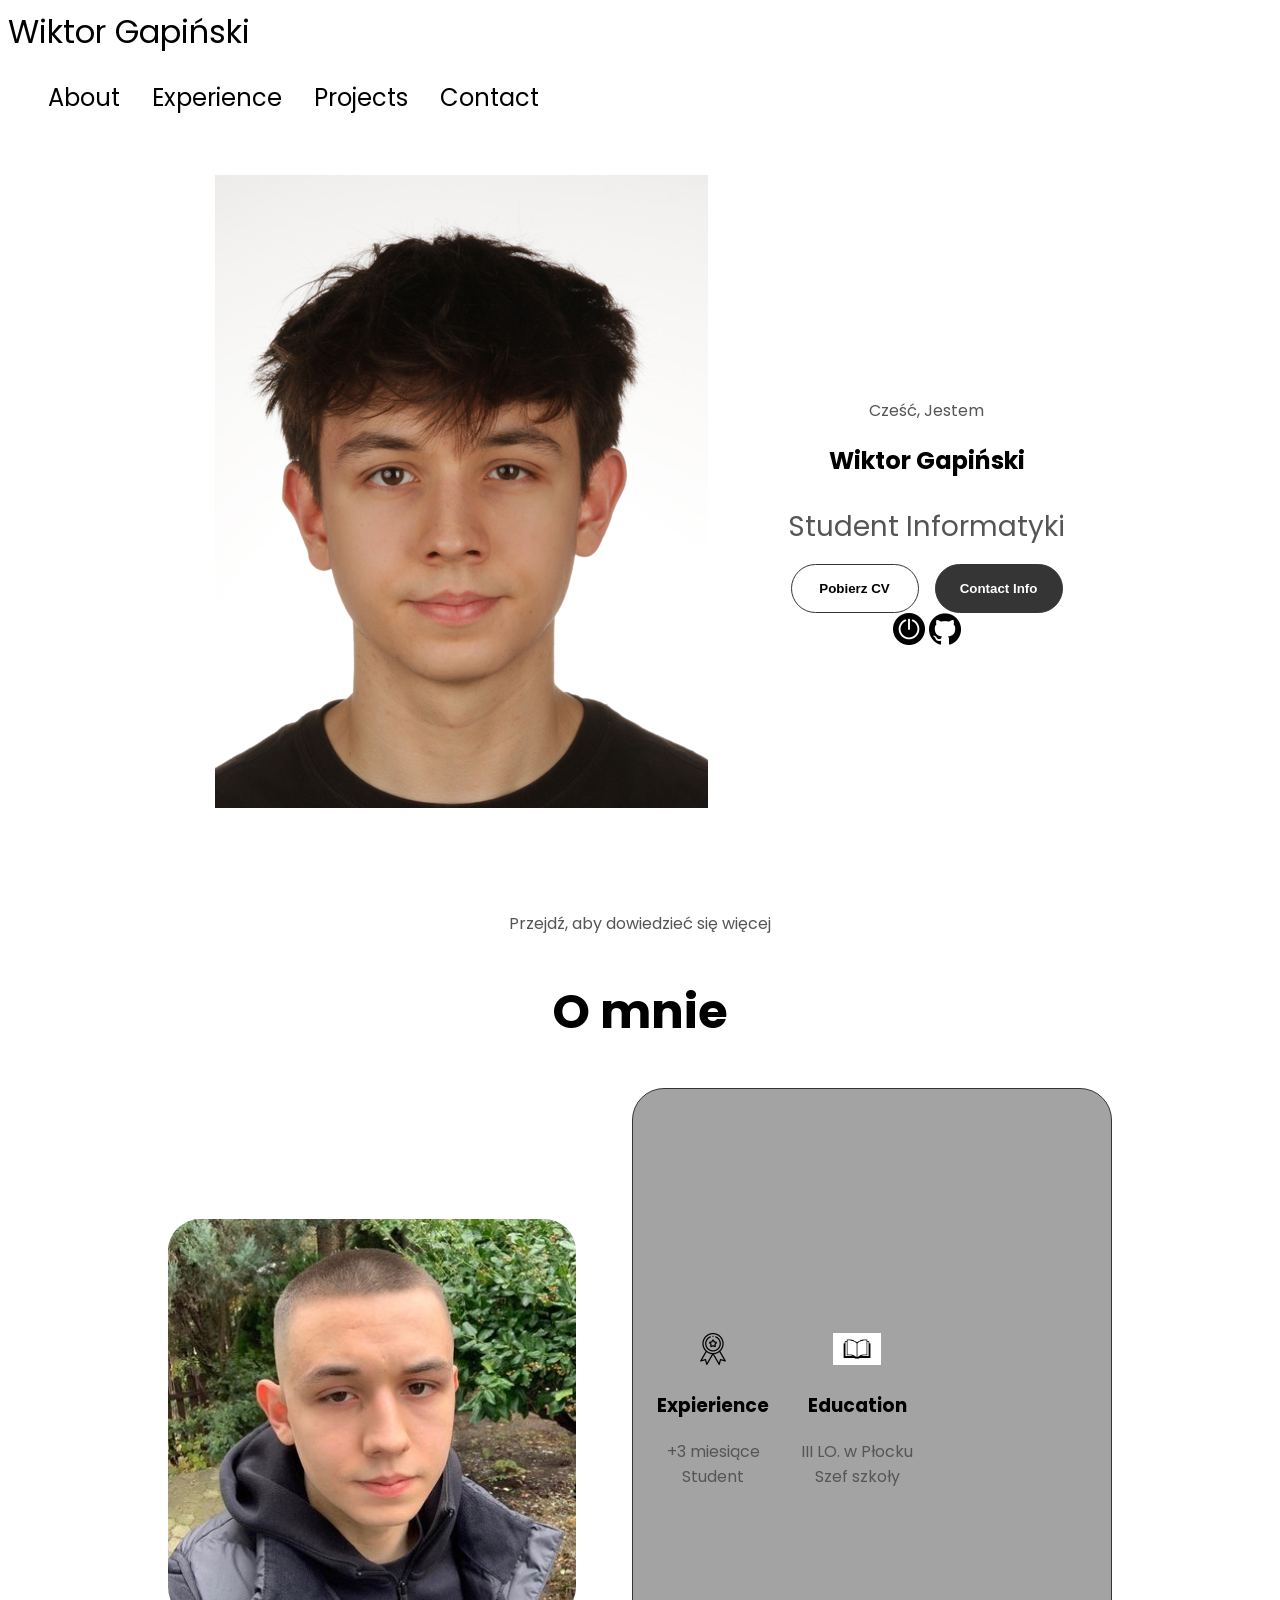
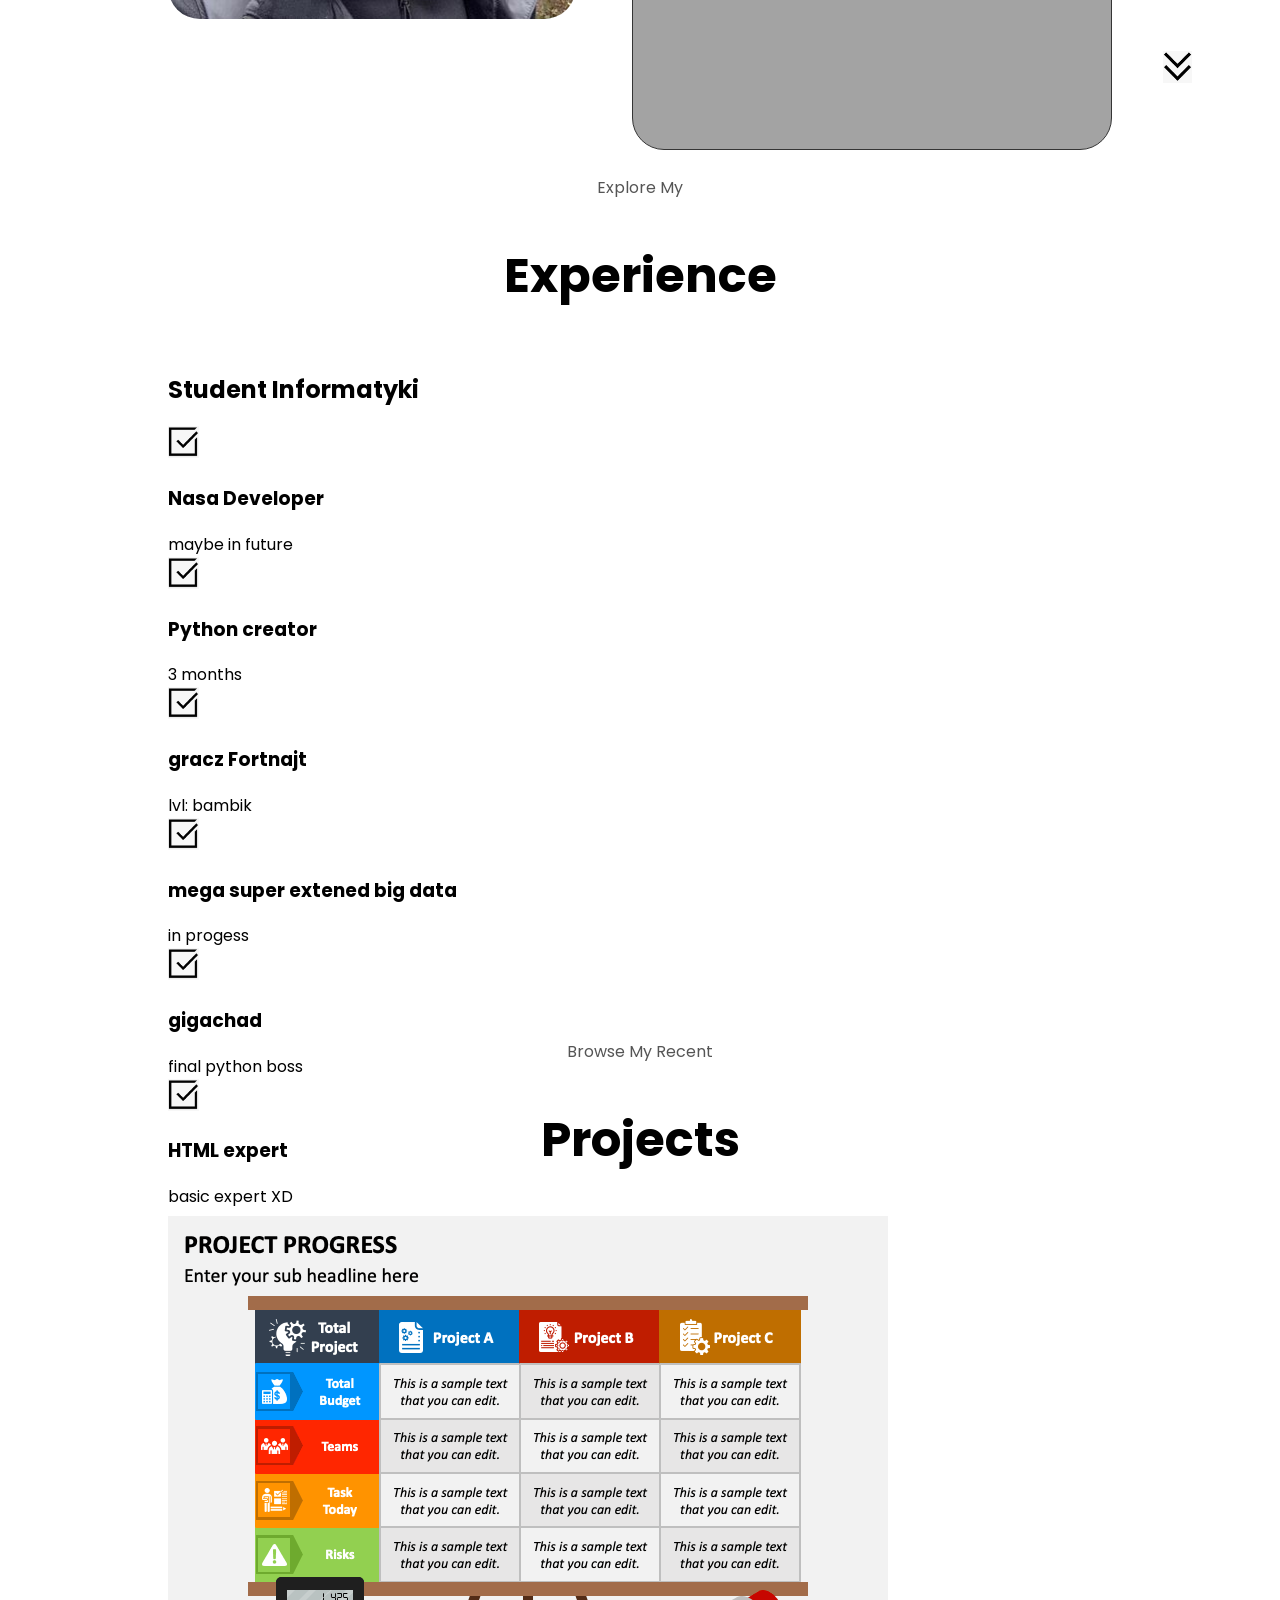
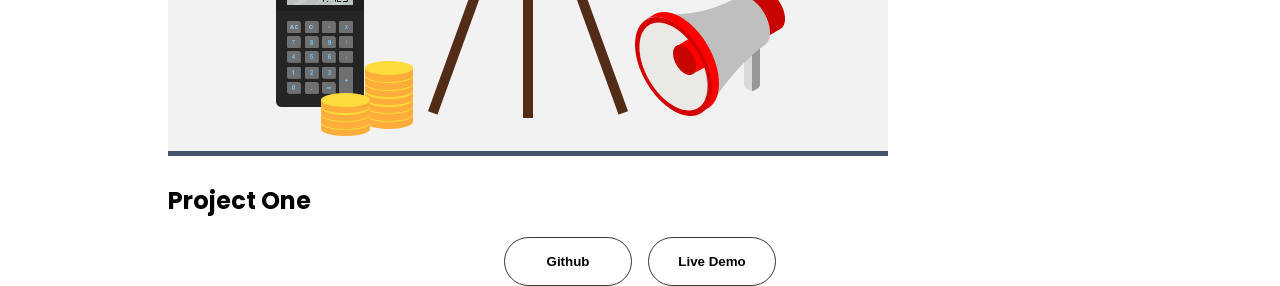
<file: website/index.html>
<!DOCTYPE html>
<html lang="en">
<head>
    <meta charset="UTF-8">
    <meta name="viewport" content="width=device-width, initial-scale=1.0">
    <title>My Portfolio</title>
    <link rel="stylesheet" href="style.css"/>
    <link rel="stylesheet" href="mediaqueries.css"/>
</head>
<body>
    <nav id="desktop-nav">
        <div class="logo">Wiktor Gapiński</div>
        <div>
            <ul class="nav-links">
                <li><a href="#about">About</a></li>
                <li><a href="#experience">Experience</a></li>
                <li><a href="#projects">Projects</a></li>
                <li><a href="#contact">Contact</a></li>
            </ul>
        </div>
    </nav>
    <nav id="hamburger-nav">
        <div class="logo">Wiktor Gapiński</div>
        <div class="hamburger-menu">
            <div class="hamburger-icon" onclick="toggleMenu()">
                <span></span>
                <span></span>
                <span></span>
            </div>
            <div class="menu-links">
                <li><a href="#about" onclick="toggleMenu()">About</a></li>
                <li><a href="#experience"  onclick="toggleMenu()">Experience</a></li>
                <li><a href="#projects" onclick="toggleMenu()">Projects</a></li>
                <li><a href="#contact" onclick="toggleMenu()">Contact</a></li>

            </div>
        </div>
     </nav>
     <section id="profile"> 
        <div class="section__pic-profile">
            <img src="./assets/profile-pic1.jpg" alt="Wiktor Gapiński profile picture"/> 
        </div>
        <div class="section__text">
            <p class="section__text__p1">Cześć, Jestem</p>
            <h1 class="title">Wiktor Gapiński</h1>
            <p class="section__text__p2">Student Informatyki</p>
            <div class="btn-container">
                <button class="btn btn-color-2" onclick="window.open('./assets/CV.pdf')"> Pobierz CV</button>
                <button class="btn btn-color-1" onclick="location.href='./#contact'"> Contact Info</button>
            </div>
            <div id="socials_container">
                <img src="./assets/guzik.png" alt="Mój profil fortnajt"
                class="icon" onclick="location.href='https://www.youtube.com/watch?v=xcKrWKt4ZMI'"/>
                <img src="./assets/25231.png" alt="Mój profil github"
                class="icon" onclick="location.href='https://github.com/WiktorGap"/>

            </div>
        </div>
     </section>
     <section id="about">
        <p class="section__text__p1">Przejdź, aby dowiedzieć się więcej</p>
        <h1 class="tittle">O mnie</h1>
        <div class="section-container">
            <div class="section__pic-container">
                <img src="./assets/sd.jpg" alt="Profile picture" class="about-pic"/>

            </div>
            <div class="about-details-container">
                <div class="about-containers" > 
                    <div class="details-container">
                        <img src="./assets/2441759.png" 
                        alt="expierience icon"
                        class="icon" />
                        <h3>Expierience</h3>
                        <p> +3 miesiące <br> Student </p>

                    </div>
                    <div class="details-container">
                        <img src="./assets/buk.jpg" 
                        alt="Education icon"
                        class="icon" />
                        <h3>Education</h3>
                        <p> III LO. w Płocku <br> Szef szkoły </p>

                    </div>
                </div>
            <div class="text-container">
                <p1></p1>

                </div>
            </div>
        </div>
        <img src="./assets/arrow.png"  alt="Arrow icon" class="icon arrow" oneclick="location.href='./#experience' "/>
        
     </section>
     <section id="expierience">
        <p class="section__text__p1">Explore My</p>
        <h1 class="tittle">Experience</h1>
        <div class="expierience-details-container">
            <div class="about-containers">
                <div class="details-container">
                    <h2 class="expierience-sub-tittle">Student Informatyki</h2>
                    <div class="article-container">
                        <article>
                            <img src="./assets/czek.png" alt="Expierience icon" class="icon"/>
                            <div>
                                <h3>Nasa Developer</h3>
                                <p1>maybe in future</p1>
                            </div>
                        </article>
                        <article>
                            <img src="./assets/czek.png" alt="Expierience icon" class="icon"/>
                            <div>
                                <h3>Python creator</h3>
                                <p1>3 months</p1>
                            </div>
                        </article>
                        <article>
                            <img src="./assets/czek.png" alt="Expierience icon" class="icon"/>
                            <div>
                                <h3>gracz Fortnajt</h3>
                                <p1>lvl: bambik</p1>
                            </div>
                        </article>
                        <article>
                            <img src="./assets/czek.png" alt="Expierience icon" class="icon"/>
                            <div>
                                <h3>mega super extened big data</h3>
                                <p1>in progess</p1>
                            </div>
                        </article>
                        <article>
                            <img src="./assets/czek.png" alt="Expierience icon" class="icon"/>
                            <div>
                                <h3> gigachad </h3>
                                <p1>final python boss</p1>
                            </div>
                        </article>
                        <article>
                            <img src="./assets/czek.png" alt="Expierience icon" class="icon"/>
                            <div>
                                <h3>HTML expert</h3>
                                <p1>basic expert XD</p1>
                            </div>
                        </article>

                    </div>
                </div>
            </div>
        </div>
     </section>
     <section id="projects">
        <p class="section__text__p1">Browse My Recent</p1>
            <h1 class="tittle">Projects</h1>
            <div class="details-container"> 
                <div class="details-container color-container">
                    <div class="article-container">
                        <img src="./assets/project1.png"  alt="Project 1" class="project-png" />
                    </div>
                    <h2 class="expierience-sub-tittle project-tittle">Project One</h2>
                    <div class="btn-container">
                        <button class="btn btn-color-2 project-btn" onclick="location.href='https://github.com/WiktorGap?tab=projects'">
                            Github
                        </button>
                        <button class="btn btn-color-2 project-btn" onclick="location.href='https://github.com/WiktorGap?tab=projects'">
                            Live Demo
                        </button>
                    </div>
                </div>
            </div>
            
     </section>
    <script src="script.js"></script>
    
</body>
</html>
</file>
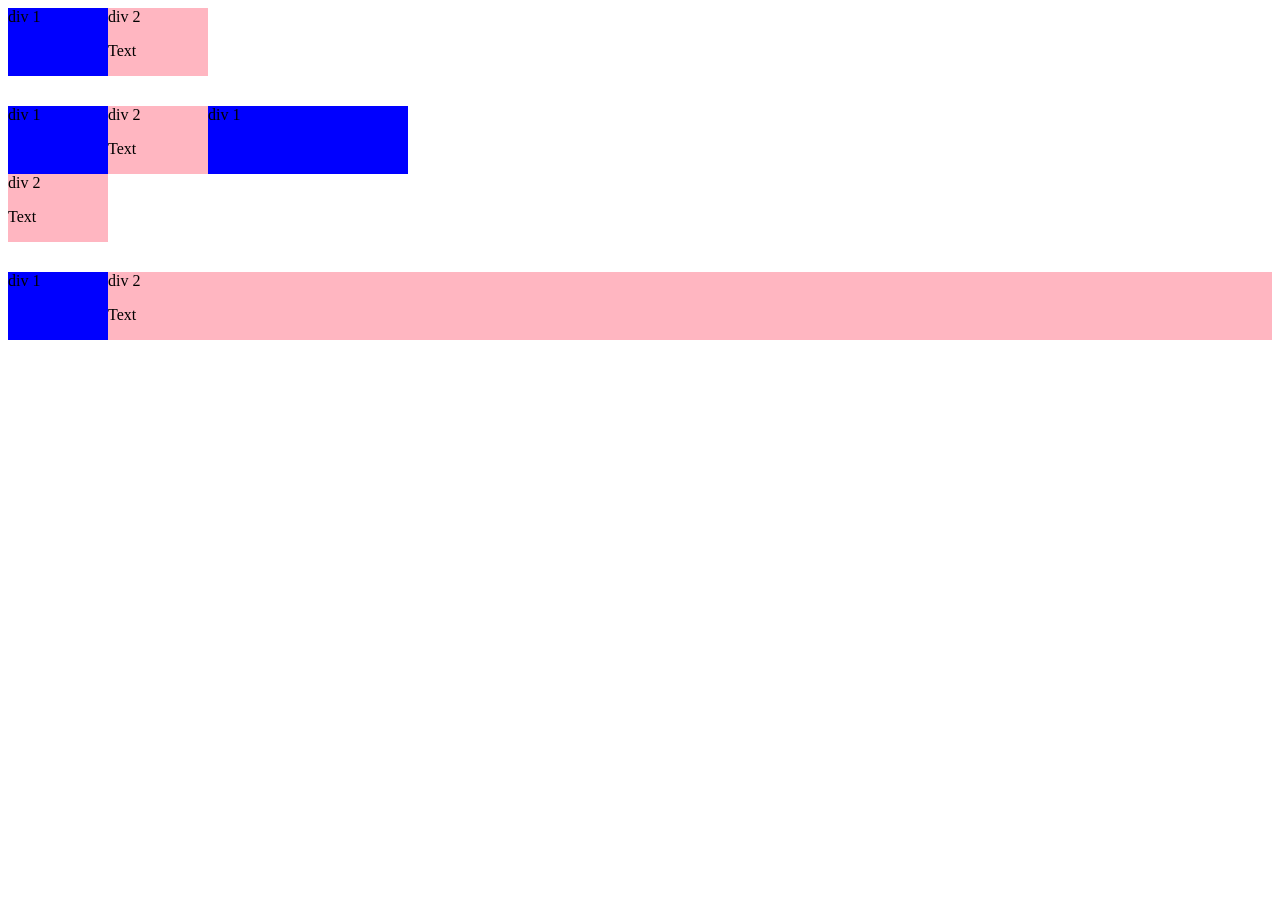
<file: HTMLCSS/grid.html>
<!DOCTYPE html>
<html>
  <head>
    <title>Grid Pratice</title>
  </head>
  <body>
    <div style="
      display: grid;
      grid-template-columns: 100px 100px;">
      <div style="background-color: blue;">div 1</div>
      <div style="background-color: lightpink;">div 2<p>Text</p></div>
    </div>

    <div style="
    margin-top: 30px;
    display: grid;
    grid-template-columns: 100px 100px 200px;">
    <div style="background-color: blue;">div 1</div>
    <div style="background-color: lightpink;">div 2<p>Text</p></div>
    <div style="background-color: blue;">div 1</div>
    <div style="background-color: lightpink;">div 2<p>Text</p></div>
  </div>


  <div style="
  margin-top: 30px;
  display: grid;
  grid-template-columns: 100px  1fr;">
  <div style="background-color: blue;">div 1</div>
  <div style="background-color: lightpink;">div 2<p>Text</p></div>
</div>




  </body>
</html>
</file>
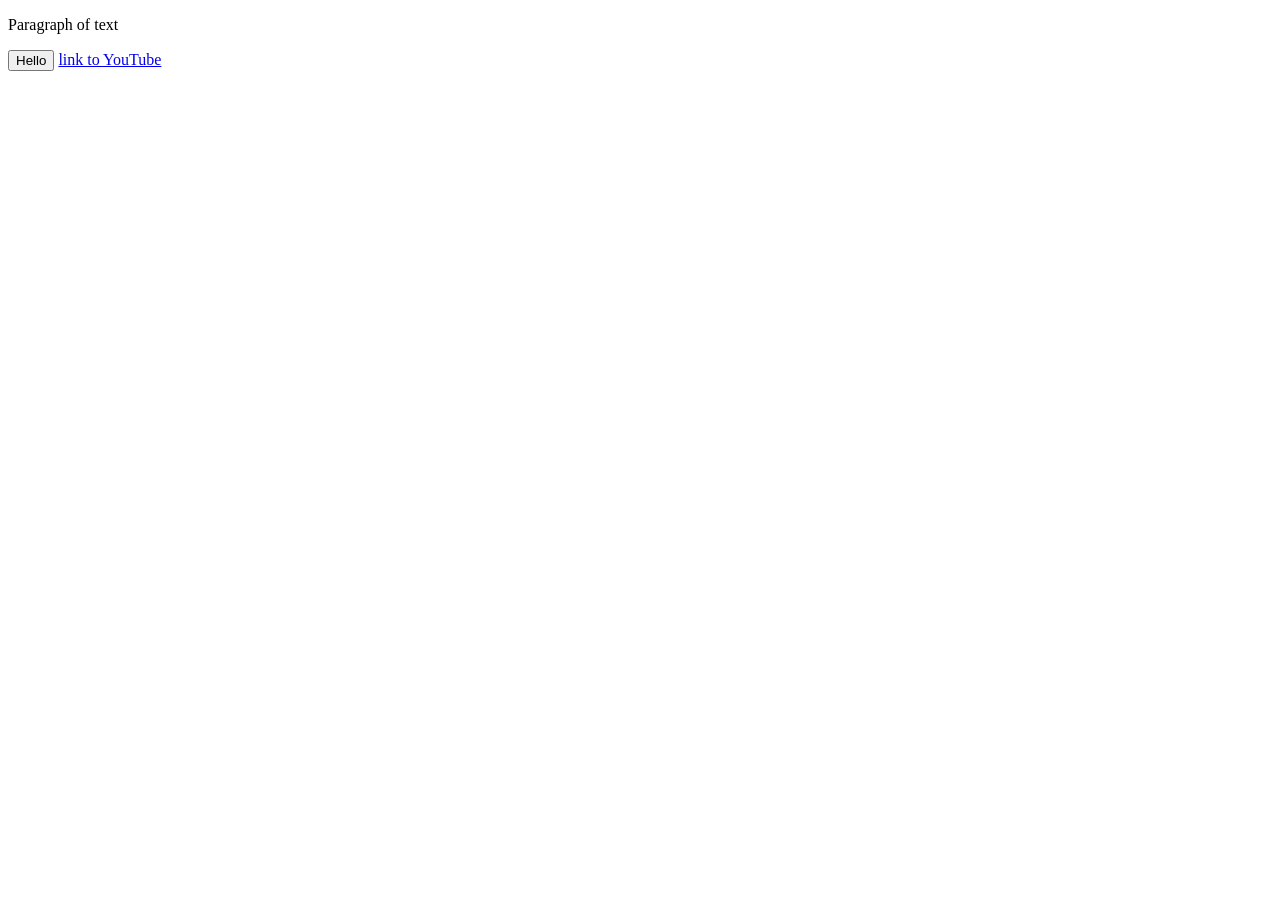
<file: HTMLCSS/htmlintro/intro-html/website.html>
<!DOCTYPE html>
<html>
  <head>
    <title>First Website</title>
  </head>
  <body>
    <p>
      Paragraph of text 
    </p>
    
    <button>
      Hello
    </button>
    
    <a href="https://www.youtube.com" target="_blank">
      link to YouTube
    </a> 
  </body>
</html>
</file>
<file: website/style.css>
/*general*/

  @import url('https://fonts.googleapis.com/css2?family=Poppins:wght@300;400;500;600&display=swap');





{
    margin 0;
    padding: 0;
}


body { 
    font-family:  'Poppins', sans-serif;

}

html{ 
    scroll-behavior: :smooth;
}
p{
    color: rgb(85,85,85);
}

/*TRANSITION*/
a,.btn{
    transition:all 300ms ease;
}

/*desktop navigation*/
.nav-links{
    display:flex;
}

.nav{
    justify-content: space-around;
    align-items: : center;
    height: 17vh;

}
.nav-links{
    gap: 2rem;
    list-style: none;
    font-size: 1.5rem ;
}
a{
    color:black;
    text-decoration: none;
    text-decoration-color: white;

}
a:hover{
    color: gray;
    text-decoration: underline ;
    text-underline-offset: 1rem;
    text-decoration-color: rgb(181,181,181); 
}
.logo{
    font-size: 2rem;
}
.logo{
    cursor:default;
}

/*hamburger-menu*/
#hamburger-nav {
    display: none;

}
.hamburger-menu{
    position: relative;
    display: inline-block;

}
.hamburger-icon{
    display: flex;
    flex-direction: column ;
    justify-content: space-between;
    height: 24px ;
    width: 30px;
    cursor: pointer;
}

.hamburger-icon span{
    width: 100%;
    height: 2px;
    background-color: black;
    transition: all 0.3 ease-in-out;
}

.menu-links{
    position: absolute;
    top:100%;
    right: 0;
    background-color: white;
    width: fit-content;
    max-height: 0;
    overflow: hidden;
    transition: all 0.3 ease-in-out ;

}
.menu-links a{
    display: block;
    padding: 10px;
    text-align: center;
    font-size: 1.5rem;
    color: black;
    text-decoration: none;
    transition: all 0.3 ease-in-out;

}
.menu-links li{
    list-style:none;
}
.menu-links.open{
    max-height: 300px;

}
.hamburger-icon.open span:first-child{
    transition: rotate(45deg) translate(10px, 5px);
}

.hamburger-icon.open span:nth-child(2){
    opacity: 0;
}

.hamburger-icon.open span:last-child{
    transition: rotate(-45deg) translate(10px, -5px);
}

.hamburger-icon span:first-child{
    transform: none;
}

.hamburger-icon span:first-child{
    opacity: 1;
}
.hamburger-icon span:first-child{
    transform: none;
}

/*sections*/
section{
    padding-top: 4vh;
    height: 96vh;
    margin: 0 10rem;
    box-sizing: border-box;
    min-height: fit-content;
}

.section-container{
    display: flex;
}

/*profile section*/
#profile {
    display: flex;
    justify-content: center;
    gap: 5rem;
    height: 80vh;
}

.section__pic-container{
    display: flex;
    height: 400px;
    width: 400px;;
    margin: 0 auto;

}
.section__text {
    align-self: center;
    text-align: center;

}
.section_text p{
    font-weight: 600;
}
.section__text__p1{
    text-align: center;
}
.section__text__p2{
    font-size: 1.75rem;
    margin-bottom: 1rem;
}
.tittle{
    font-size: 3rem;
    text-align: center;
}
#socials-container{
    display: flex;
    justify-content: center;
    margin-top: 1rem;
    gap: 1rem;

}

/*icon*/
.icon{
    cursor: pointer;
    height: 2rem;
}

/*buttons*/

.btn-container{
    display: flex;
    justify-content: center;
    gap: 1rem;
}
.btn {
    font-weight: 600;
    transition: all 300ms ease;
    padding: 1rem;
    width: 8rem;
    border-radius: 2rem ;
}

.btn-color-1,
 .btn-color-2{
    border:rgb(53,53,53) 0.1rem solid ;
}

.btn-color-1:hover,
 .btn-color-2:hover{
    cursor:pointer;
}

.btn-color-1,
 .btn-color-2:hover{
    background: rgb(53,53,53);
    color: white;

}
.btn-color-2 {
    background: none;

}
.btn-color-2:hover{
    border: rgb(255,255,255) 0.1rem solid;
}

.btn-container{
    gap: 1rem;
}

/*about section*/
#about{
    position: relative;
}
.about-containers {
    gap: 2rem;
    margin-bottom: 2rem;
    margin-top: 2rem;
}
.about-details-container{
    justify-content: center;
    flex-direction: column;
}
.about-containers,
.about-details-container{
    display: flex;
}

.about-pic{
    border-radius: 2rem;

}
.arrow{
    position: absolute;
    right: -5rem ;
    bottom: 2.5rem;
}

.about-details-container{
    padding: 1.5rem;
    flex: 1;
    background: white;
    border-radius: 2rem;
    border: rgb(53,53,53) 0.1rem solid;
    background-color: rgba(163,163,163);
    text-align: center;
}
.section-container{
    gap: 4rem;
    height: 80%;
}
 .section__pic-container{
    height: 400px;
    width: 400px;
    margin: auto 0;
 }

/*projects*/
</file>
<file: website/mediaqueries.css>
@media  and(max-width:1200px) 
{
    #desktop-nav{
        display:none;
    }
    #hamburger-nav {
        display:flex;
    }
}
</file>
